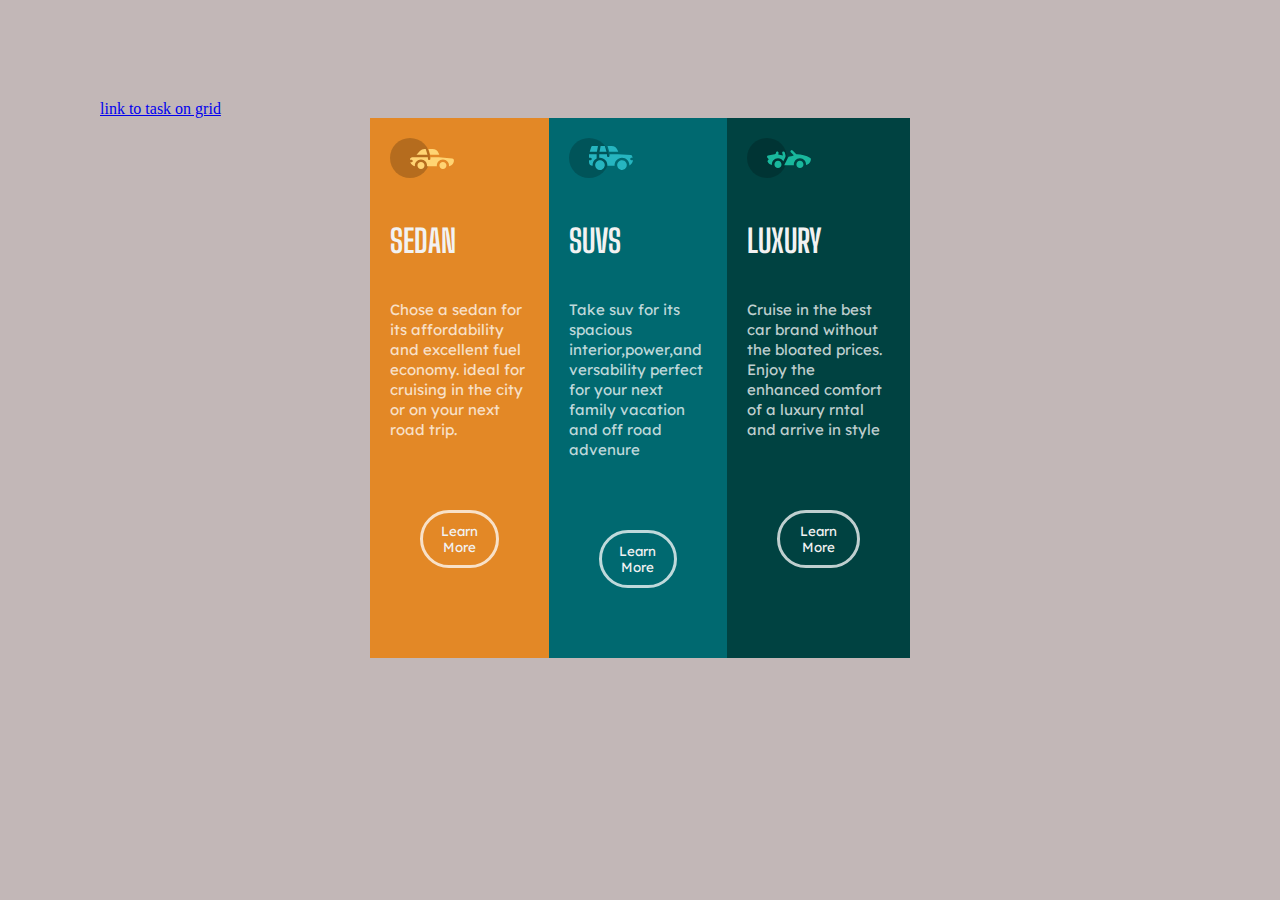
<file: index.html>
<!DOCTYPE html>
<html lang="en">
  <head>
    <meta charset="UTF-8" />
    <meta http-equiv="X-UA-Compatible" content="IE=edge" />
    <meta name="viewport" content="width=device-width, initial-scale=1.0" />
    <title>flexbok</title>
    <link rel="stylesheet" href="style.css" />
    <link rel="preconnect" href="https://fonts.googleapis.com" />
    <link rel="preconnect" href="https://fonts.gstatic.com" crossorigin />
    <link
      href="https://fonts.googleapis.com/css2?family=Lexend+Deca:wght@400;400&family=Poppins:wght@200;400;500;600&family=Tiro+Gurmukhi:ital@0;1&display=swap"
      rel="stylesheet"
    />
    <link
      href="https://fonts.googleapis.com/css2?family=Big+Shoulders+Display:wght@700&family=Lexend+Deca:wght@300;400&family=Poppins:wght@200;400;500;600&family=Tiro+Gurmukhi:ital@0;1&display=swap"
      rel="stylesheet"
    />
    <link rel="stylesheet" href="grid.html" />
  </head>
  <body>
    <a href="grid.html">link to task on grid</a>

    <main>
      <div class="bid">
        <img class="right" src="image/icon-sedans.svg" alt="sedancar" />
        <h1>SEDAN</h1>
        <p>
          Chose a sedan for its affordability and excellent fuel economy. ideal
          for cruising in the city or on your next road trip.
        </p>
        <button>Learn More</button>
      </div>

      <div class="rid">
        <img class="right" src="image/icon-suvs.svg" alt="" />
        <h1>SUVS</h1>
        <p>
          Take suv for its spacious interior,power,and versability perfect for
          your next family vacation and off road advenure
        </p>
        <button>Learn More</button>
      </div>
      <div class="kid">
        <img class="right" src="image/icon-luxury.svg" alt="" />
        <h1>LUXURY</h1>
        <p>
          Cruise in the best car brand without the bloated prices. Enjoy the
          enhanced comfort of a luxury rntal and arrive in style
        </p>
        <button>Learn More</button>
      </div>
    </main>
  </body>
</html>
</file>
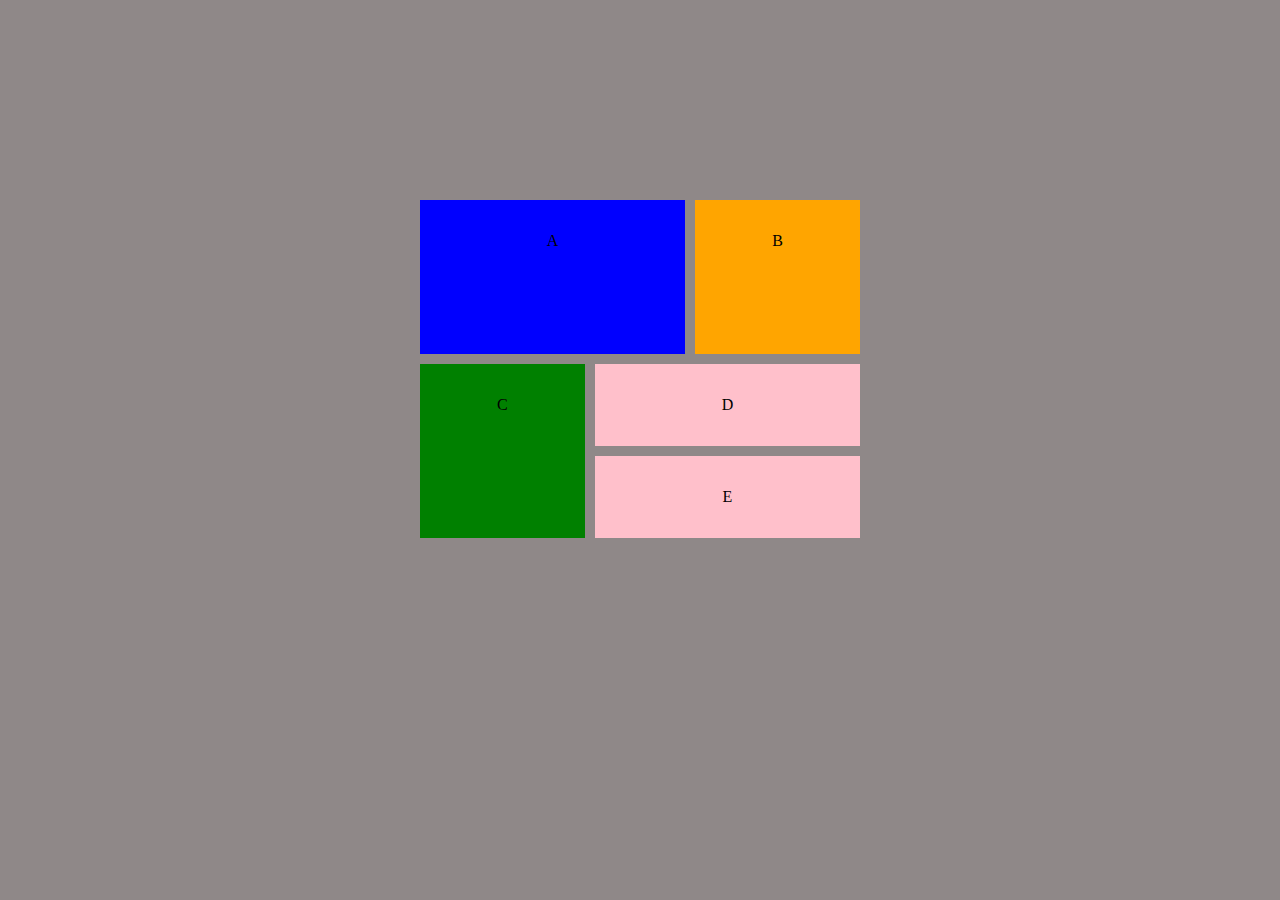
<file: grid.html>
<!DOCTYPE html>
<html lang="en">
<head>
    <meta charset="UTF-8">
    <meta http-equiv="X-UA-Compatible" content="IE=edge">
    <meta name="viewport" content="width=, initial-scale=1.0">
    <title>Document</title>
    <link rel="stylesheet" href="index.css">
</head>
<body>
    <main>
       
    <div class="blue">A</div>
    <div class="orange">B</div>
    <div class="green">C</div>
    <div class="pink">D</div>
    <div class="yellow">E</div>
    </main>
</body>
</html>
</file>
<file: style.css>
*{
    margin: 0px;
    padding: 0px;
}
body{
    background-color:rgb(194, 183, 183) ;
    padding: 100px;
}
main{
    display: flex;
    width: 50%;
    margin: auto;
    height: 60vh; ;
    justify-items: center;
    border:0px;
    border-radius: 8px;
    display: flexbox;
    
    

}
.bid{
    background-color: hsl(31, 77%, 52%);
    
}
.rid{
    background-color: hsl(184, 100%, 22%);
}
.kid{
    background-color: hsl(179, 100%, 13%)
    ;
}
.bid h1{
    color: hsl(0, 0%, 95%);
    padding: 20px;
    ;
    font-family: 'Big Shoulders Display', cursive;
    

}
.bid p{ 
    color:  hsla(0, 0%, 100%, 0.75);
    padding: 20px;
    font-size: 15px;
    line-height:20px;
    font-family: 'Lexend Deca', sans-serif;

}
.right{
    padding: 20px;
}
button{
    align-items: center;
    padding:10px;
    background-color: transparent;
    border-color:hsla(0, 0%, 100%, 0.75) ;
    border-radius: 30px;
    margin: 50px;
    border-style:solid;
    border-width: 3px;
    color: hsl(0, 0%, 95%);
    font-family: 'Lexend Deca', sans-serif;
}
.rid h1{
    color: hsl(0, 0%, 95%);
    padding: 20px;
    ;
    font-family: 'Big Shoulders Display', cursive;

}
.rid p{ 
    color:  hsla(0, 0%, 100%, 0.75);
    padding: 20px;
    font-size: 15px;
    line-height:20px;
    font-family: 'Lexend Deca', sans-serif;

}
.kid h1{
    color: hsl(0, 0%, 95%);
    padding: 20px;
    ;
    font-family: 'Big Shoulders Display', cursive;
    


}
.kid p{
    color:  hsla(0, 0%, 100%, 0.75);
    padding: 20px;
    font-size: 15px;
    line-height:20px;
    font-family: 'Lexend Deca', sans-serif;

}
</file>
<file: index.css>
*{
    margin: 0px;
    padding: 0px;
}
body{
    background-color: rgb(143, 136, 136);
    padding: 200px;
}
main{
    display: grid;
    grid-template-areas:
    'a a b'
    'c d d'
    'c e e' 
    ;
    gap: 10px;
    width: 50%;
    margin: auto;
}
div{
    padding: 2em;
    text-align: center;

}
.blue{
    background-color: blue;
    grid-area: a;

}
.orange{
    background-color: orange;
    grid-area: b;
    height: 10vh;

}
.green{
    background-color:green ;
    grid-area: c;

}
.pink{
    background-color: pink;
    grid-area: d;
}
.yellow {
    background-color: pink;
     grid-area:e ;

}
</file>
